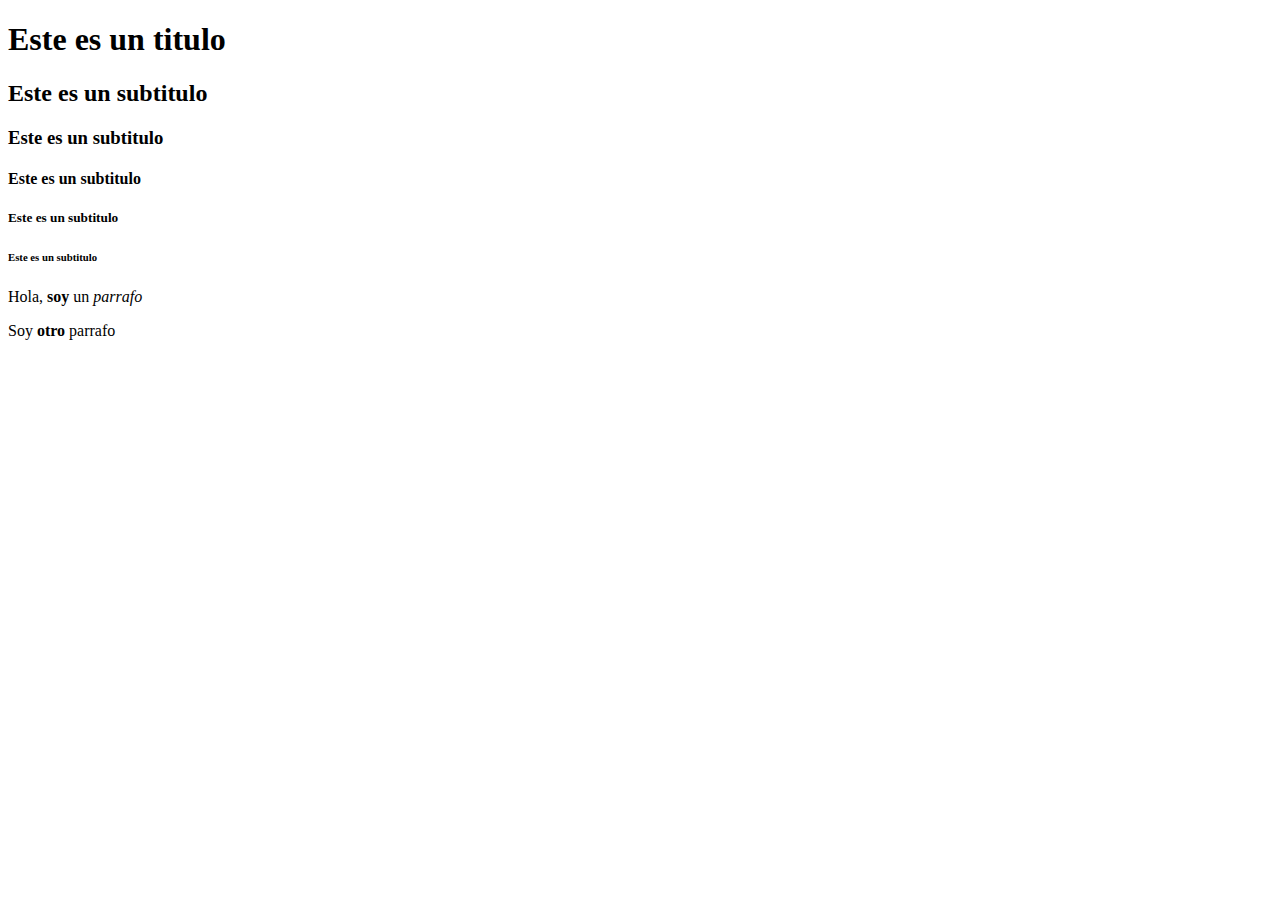
<file: clase-01/index.html>
<!DOCTYPE html>
<html lang="en">
	<head>
		<meta charset="UTF-8" />
		<meta name="viewport" content="width=device-width, initial-scale=1.0" />
		<title>Mi primera pagina web</title>
	</head>

	<body>
		<h1>Este es un titulo</h1>
		<h2>Este es un subtitulo</h2>
		<h3>Este es un subtitulo</h3>
		<h4>Este es un subtitulo</h4>
		<h5>Este es un subtitulo</h5>
		<h6>Este es un subtitulo</h6>

		<p>Hola, <b>soy</b> un <em>parrafo</em></p>
		<p>Soy <strong>otro</strong> parrafo</p>
	</body>
</html>
</file>
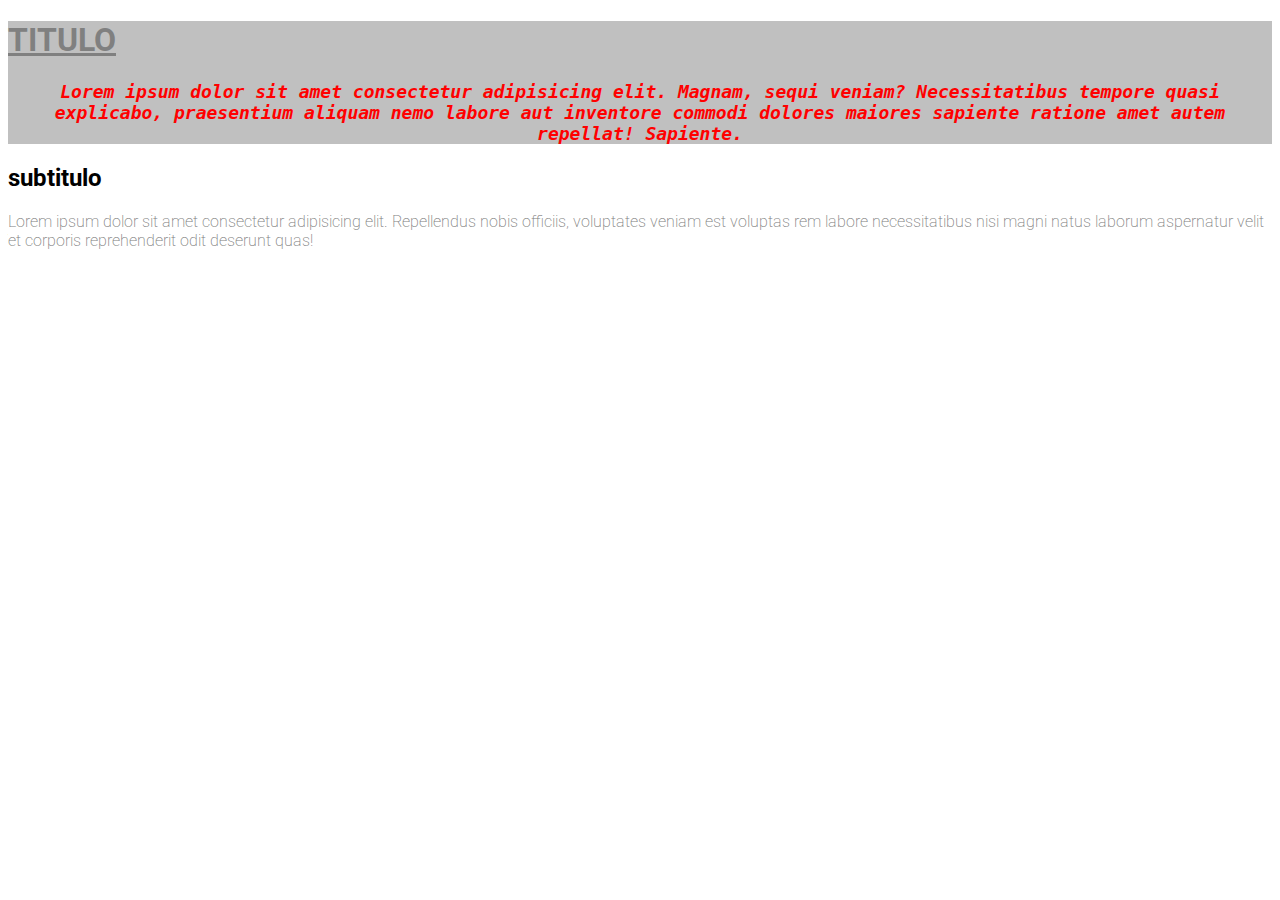
<file: clase-05/index.html>
<!DOCTYPE html>
<html lang="en">
	<head>
		<meta charset="UTF-8" />
		<meta name="viewport" content="width=device-width, initial-scale=1.0" />
		<title>Document</title>
		<link rel="stylesheet" href="styles.css" />
		<link
			href="https://fonts.googleapis.com/css2?family=Roboto:wght@300;400;900&display=swap"
			rel="stylesheet"
		/>
	</head>
	<body>
		<div id="principal">
			<h1>titulo</h1>
			<p class="rojo">
				Lorem ipsum dolor sit amet consectetur adipisicing elit. Magnam, sequi
				veniam? Necessitatibus tempore quasi explicabo, praesentium aliquam nemo
				labore aut inventore commodi dolores maiores sapiente ratione amet autem
				repellat! Sapiente.
			</p>
		</div>
		<h2>subtitulo</h2>
		<p>
			Lorem ipsum dolor sit amet consectetur adipisicing elit. Repellendus nobis
			officiis, voluptates veniam est voluptas rem labore necessitatibus nisi
			magni natus laborum aspernatur velit et corporis reprehenderit odit
			deserunt quas!
		</p>
	</body>
</html>
</file>
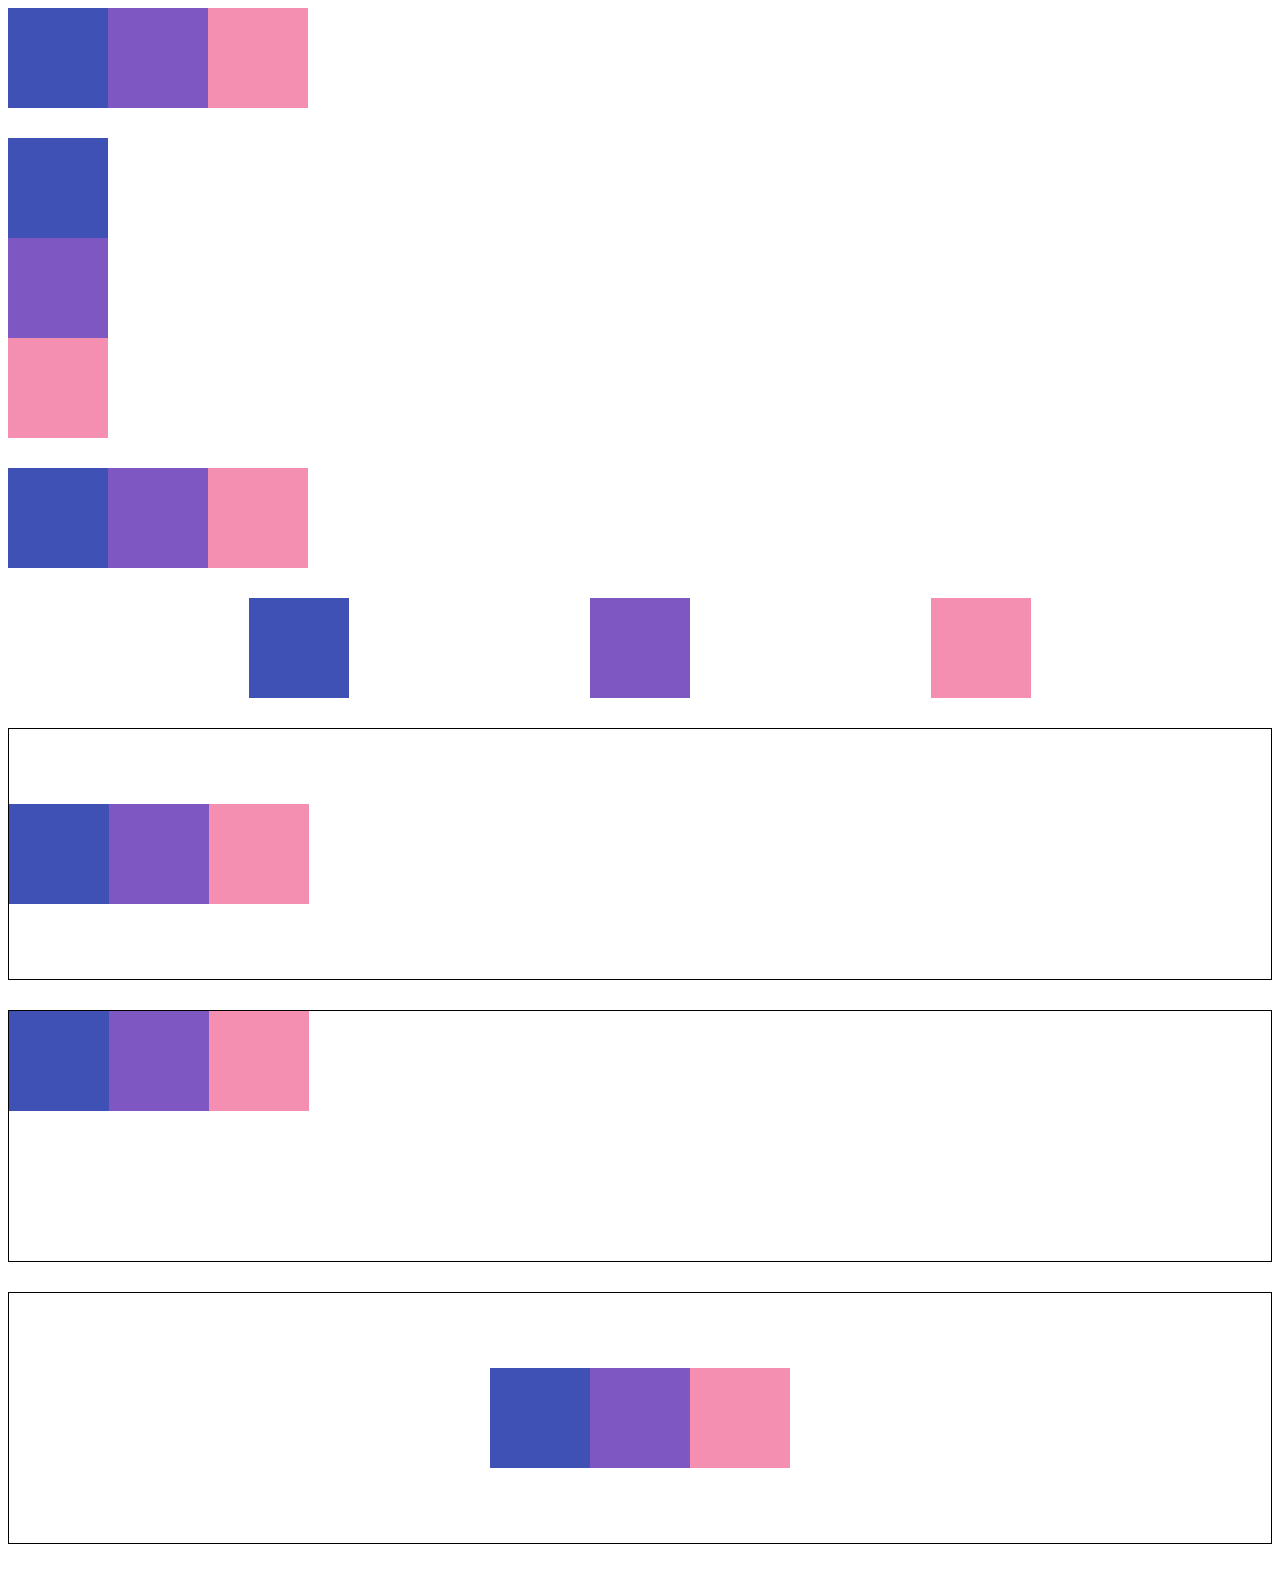
<file: clase-07/index.html>
<!DOCTYPE html>
<html lang="en">
	<head>
		<meta charset="UTF-8" />
		<meta name="viewport" content="width=device-width, initial-scale=1.0" />
		<title>Flexbox</title>
		<link rel="stylesheet" href="styles.css" />
	</head>
	<body>
		<section class="container">
			<div class="cubito azul"></div>
			<div class="cubito violeta"></div>
			<div class="cubito rosa"></div>
		</section>

		<section class="container direction">
			<div class="cubito azul"></div>
			<div class="cubito violeta"></div>
			<div class="cubito rosa"></div>
		</section>

		<section class="container wrap">
			<div class="cubito azul"></div>
			<div class="cubito violeta"></div>
			<div class="cubito rosa"></div>
		</section>

		<section class="container justify-content">
			<div class="cubito azul"></div>
			<div class="cubito violeta"></div>
			<div class="cubito rosa"></div>
		</section>

		<section class="container align-items">
			<div class="cubito azul"></div>
			<div class="cubito violeta"></div>
			<div class="cubito rosa"></div>
		</section>

		<section class="container align-content">
			<div class="cubito azul"></div>
			<div class="cubito violeta"></div>
			<div class="cubito rosa"></div>
		</section>

		<section class="container center">
			<div class="cubito azul"></div>
			<div class="cubito violeta"></div>
			<div class="cubito rosa"></div>
		</section>
	</body>
</html>
</file>
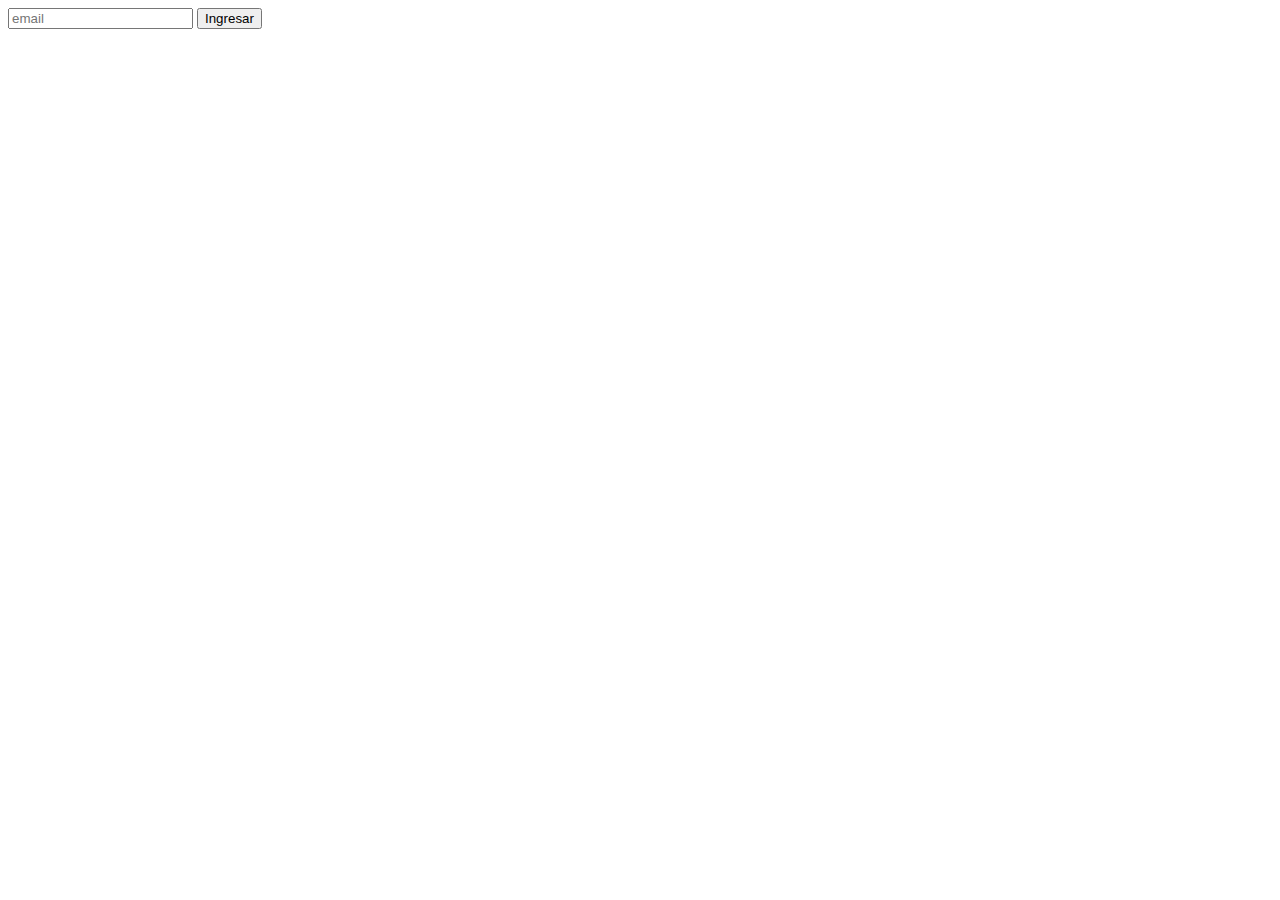
<file: clase-04/01-formularios/index.html>
<!DOCTYPE html>
<html lang="en">
	<head>
		<meta charset="UTF-8" />
		<meta name="viewport" content="width=device-width, initial-scale=1.0" />
		<title>Formularios</title>
	</head>
	<body>
		<!-- Los FORMULARIOS son elementos que contienen campos que nos permiten obtener datos del usuario.-->
		<form action="" method="">
			<!-- El formulario va a contener -->
			<input type="" value="" placeholder="email" />
			<button>Ingresar</button>
		</form>
	</body>
</html>
</file>
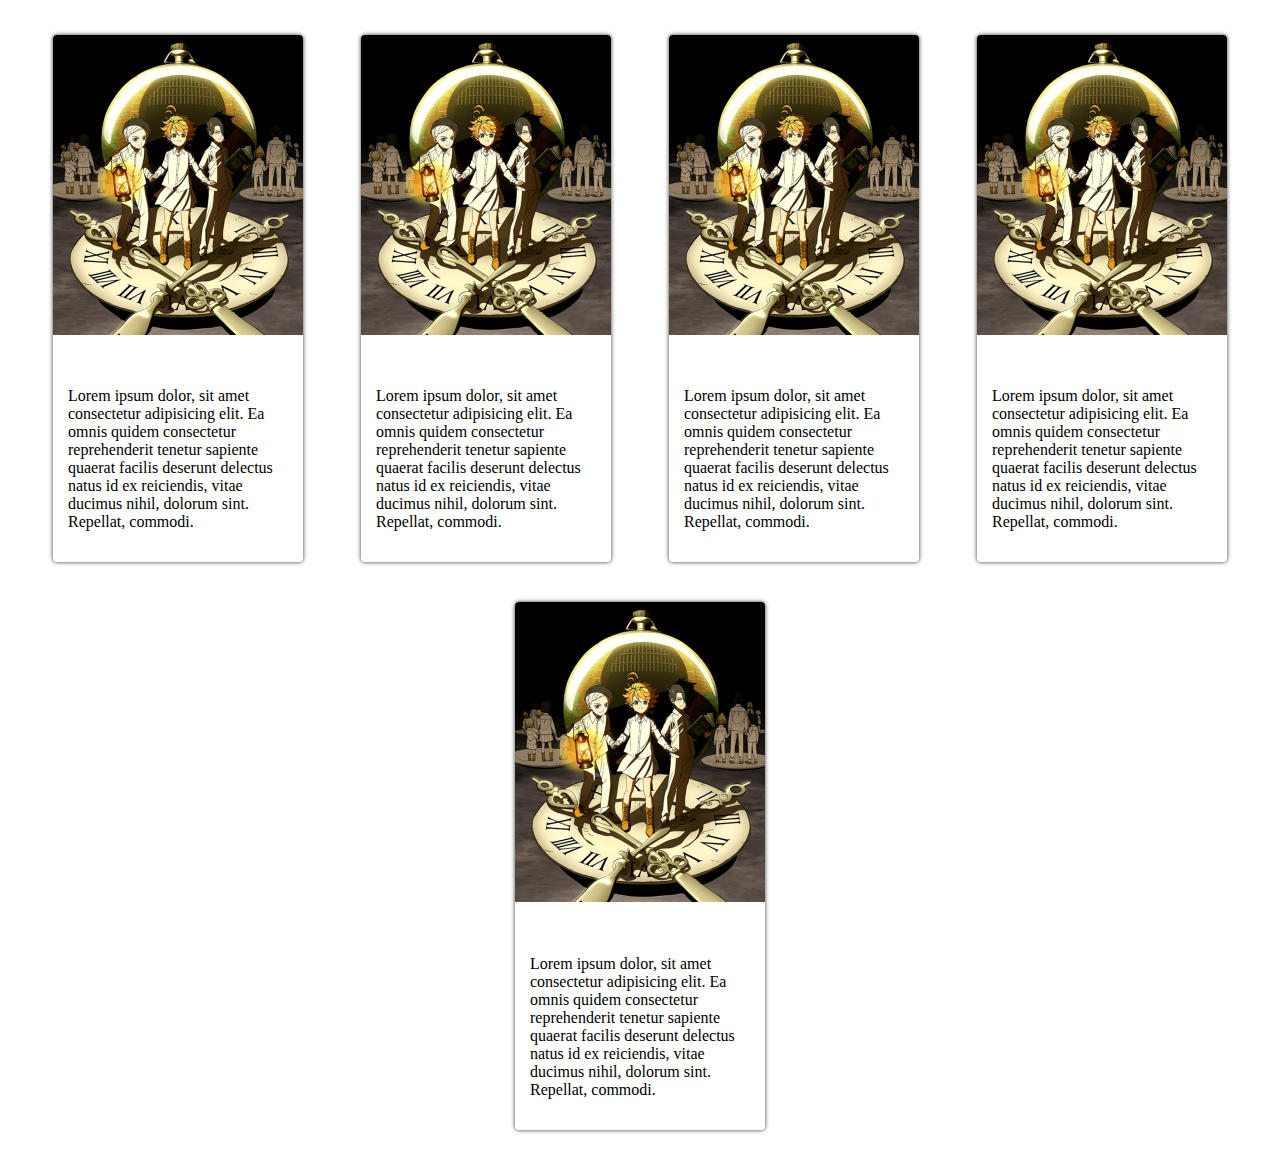
<file: clase-08/media-queries/index.html>
<!DOCTYPE html>
<html lang="en">
	<head>
		<meta charset="UTF-8" />
		<meta name="viewport" content="width=device-width, initial-scale=1.0" />
		<title>Media Queries</title>
		<link rel="stylesheet" href="estilos.css" />
	</head>
	<body>
		<section class="card">
			<header>
				<figure>
					<img src="img/The-Promised-Neverland.jpg" />
				</figure>
				<h1></h1>
			</header>
			<article>
				<p>
					Lorem ipsum dolor, sit amet consectetur adipisicing elit. Ea omnis
					quidem consectetur reprehenderit tenetur sapiente quaerat facilis
					deserunt delectus natus id ex reiciendis, vitae ducimus nihil, dolorum
					sint. Repellat, commodi.
				</p>
			</article>
		</section>

		<section class="card">
			<header>
				<figure>
					<img src="img/The-Promised-Neverland.jpg" />
				</figure>
				<h1></h1>
			</header>
			<article>
				<p>
					Lorem ipsum dolor, sit amet consectetur adipisicing elit. Ea omnis
					quidem consectetur reprehenderit tenetur sapiente quaerat facilis
					deserunt delectus natus id ex reiciendis, vitae ducimus nihil, dolorum
					sint. Repellat, commodi.
				</p>
			</article>
		</section>

		<section class="card">
			<header>
				<figure>
					<img src="img/The-Promised-Neverland.jpg" />
				</figure>
				<h1></h1>
			</header>
			<article>
				<p>
					Lorem ipsum dolor, sit amet consectetur adipisicing elit. Ea omnis
					quidem consectetur reprehenderit tenetur sapiente quaerat facilis
					deserunt delectus natus id ex reiciendis, vitae ducimus nihil, dolorum
					sint. Repellat, commodi.
				</p>
			</article>
		</section>

		<section class="card">
			<header>
				<figure>
					<img src="img/The-Promised-Neverland.jpg" />
				</figure>
				<h1></h1>
			</header>
			<article>
				<p>
					Lorem ipsum dolor, sit amet consectetur adipisicing elit. Ea omnis
					quidem consectetur reprehenderit tenetur sapiente quaerat facilis
					deserunt delectus natus id ex reiciendis, vitae ducimus nihil, dolorum
					sint. Repellat, commodi.
				</p>
			</article>
		</section>

		<section class="card">
			<header>
				<figure>
					<img src="img/The-Promised-Neverland.jpg" />
				</figure>
				<h1></h1>
			</header>
			<article>
				<p>
					Lorem ipsum dolor, sit amet consectetur adipisicing elit. Ea omnis
					quidem consectetur reprehenderit tenetur sapiente quaerat facilis
					deserunt delectus natus id ex reiciendis, vitae ducimus nihil, dolorum
					sint. Repellat, commodi.
				</p>
			</article>
		</section>
	</body>
</html>
</file>
<file: clase-05/styles.css>
/* selector {
	// código CSS
	// código CSS
	// código CSS
}

selector1,
selector2 {
	// código CSS
	// código CSS
	// código CSS
} */

/* p {
	color: aliceblue;
}

h1 {
	color: aliceblue;
}
*/

body {
	font-family: 'Roboto', sans-serif;
	font-weight: 200;
	font-style: normal;
}

p,
h1 {
	color: gray;
}

h1 {
	text-transform: uppercase;
	text-decoration: underline;
}

.rojo {
	color: red;
	font-family: monospace;
	font-weight: inherit;
	font-size: 18px;
	font-style: italic;
	text-align: center;
}

/* h1.rojo {
	color: red;
	background-color: silver;
} */

#principal {
	background-color: silver;
	font-weight: bold;
}

/* COLORES 

nombre en ingles
color: red;

hexa
color: #FF0000;

rgb
color: rgb(255, 0, 0);

rojo: rgb(255, 0, 0)
verde: rgb(0, 255, 0)
azul: rgb(0, 0, 255)

rgba
color: rgba(255, 0, 0, 1);

*/

/* 
body { font-size: 100%; }

p { font-size: 12px; }

a { font-size: 1em; }

*/
</file>
<file: clase-07/styles.css>
/* El módulo flexbox de CSS es una nueva forma de organizar, distribuir y alinear el layout de elementos css, 
permitiéndoles incluso ocupar espacio de contenedores con tamaño desconocido o variable (de ahí lo "flexible").
La idea básica de flexbox es darle al contenedor la capacidad de distribuir su espacio sobrante entre cada uno 
de los items que contiene, permitiéndoles crecer o achicarse según corresponda el caso.*/

.container {
	display: flex;
	margin-bottom: 30px;
}

/* display:flex es la propiedad que le vamos a agregar al contenedor para volverlo un contenedor flexible. */

.cubito {
	width: 100px;
	height: 100px;
}

.azul {
	background-color: #3f51b5;
}

.violeta {
	background-color: #7e57c2;
}

.rosa {
	background-color: #f48fb1;
}

/* FLEX-DIRECTION:
Establece la dirección principal en la que se van a colocar los elementos dentro del contenedor.

-row
Posiciona los elementos a lo largo del eje X, en fila, horizontalmente:

.container {
    display: flex;
    flex-direction: row;
} 

-row-reverse
Posiciona todos los elementos a lo largo del eje X, pero de atrás hacia adelante.

.container {
    display: flex;
    flex-direction: row-reverse;
} 

-column
Posiciona todos los elementos a lo largo del eje Y, verticalmente, en columna.

.container {
    display: flex;
    flex-direction: column;
}

-column-reverse
Posiciona todos los elementos a lo largo del eje Y, pero de atrás hacia adelante

.container {
    display: flex;
    flex-direction: column-reverse;
} */

.direction {
	flex-direction: column;
}

/* FLEX-WRAP:
Le indica al contenedor si puede distribuir los elementos en más de una línea a medida que se éste se va a chicando.
El valor por defecto es no-wrap.

.container {
    flex-wrap: wrap;
} 

.container {
    flex-wrap: wrap-reverse;
} */

.wrap {
	flex-wrap: nowrap;
}

/*

JUSTIFY-CONTENT:
Le indica al contendor cómo distribuir los elmentos cuando hay espacio libre.

- flex-start
Posiciona los elementos al comienzo del contenedor (por defecto)

.container {
    justify-content: flex-start;
}

- flex-end
Posiciona los elementos al final del contenedor.

.container {
    justify-content: flex-end;
}

- center
Posiciona los elementos en el medio del contenedor.

.container {
    justify-content: center;
}

- space-around
Les da a todos los elementos la misma distancia de separación a ambos lados.
Los items de los extremos están más cerca del borde que de los items, porque entre el borde y 
ellos hay una distancia de separación, y entre ellos y los items, una por cada uno

.container {
    justify-content: space-around;
}

- space-between
Posiciona un elemento al principio y otro al final del contenedor, y distribuye los restantes entre estos dos, 
con espacio equitativo entre ellos.

.container {
    justify-content: space-between;
}

- space-evenly
Posiciona los elementos de forma tal que el espacio entre ellos y entre los bordes es el mismo.

.container {
    justify-content: space-evenly;
}
*/

.justify-content {
	justify-content: space-evenly;
}

/* ALIGN-ITEMS
Define como los items se alinean en el eje perpendicular al eje del contenedor.

- flex-start
Posiciona los elmententos al principio de la línea perpendicular al eje del contendor.

.container {
    align-items: flex-start;
} 

- flex-end
Posiciona los elementos al final de la línea perpendicular al eje del contenedor.

.container {
    align-items: flex-end;
}

- center
Posiciona los elementos en el medio de la línea perpendicular al eje del contenedor.

.container {
    align-items: center;
} 

- stretch
Posiciona los elementos para que llenen todo el espacio posible a través de la línea perpendicular 
al eje del contenedor (por defecto)

.container {
    align-items: stretch;
}

- baseline
Los elementos se distribuyen de forma tal que la base de línea del contenido de ellos queda alineado.

.container {
    align-items: baseline;
}

*/

.align-items {
	align-items: center;
	height: 250px;
	border: 1px solid black;
}

/* ALIGN-CONTENT

Funciona como justify-content, pero distribuyendo el espacio que hay a lo largo del eje perpendicular al eje contenedor. 
Debe usarse en combinación con flex-wrap, ya que no funcuina cuando el contenedor tiene una sola línea de elementos.

-flex-start

.container {
    align-content: flex-start;
} 

-flex-end

.container {
    align-content: flex-end;
} 

-center

.container {
    align-content: center;
} 

-space-around

.container {
    align-content: space-around;
} 

-space-between

.container {
    align-content: space-between;
} 

-stretch

.container {
    align-content: stretch;
}
*/

.align-content {
	align-content: flex-start;
	height: 250px;
	border: 1px solid black;
	flex-wrap: wrap;
}

.center {
	height: 250px;
	border: 1px solid black;
	align-items: center; /*verticalmente al centro*/
	justify-content: center; /*horizontalmente al centro*/
}
</file>
<file: clase-08/media-queries/estilos.css>
body {
	box-sizing: border-box;
	margin: 0;
	padding: 15px;
}

.card {
	border-radius: 4px;
	box-shadow: 0 0 4px #333;
	overflow: hidden;
	width: 100%;
	margin-bottom: 20px;
}

.card figure {
	height: 300px;
	overflow: hidden;
	margin: 0;
	width: 100%;
}

.card header figure img {
	max-width: 100%;
}

.card header h1 {
	text-align: center;
}

.card article {
	padding: 15px;
}

@media (min-width: 700px) {
	body {
		display: flex;
		flex-wrap: wrap;
		justify-content: space-evenly;
	}
	.card {
		margin: 20px;
		width: 250px;
	}
	.card figure {
		height: 300px;
	}
}
</file>
